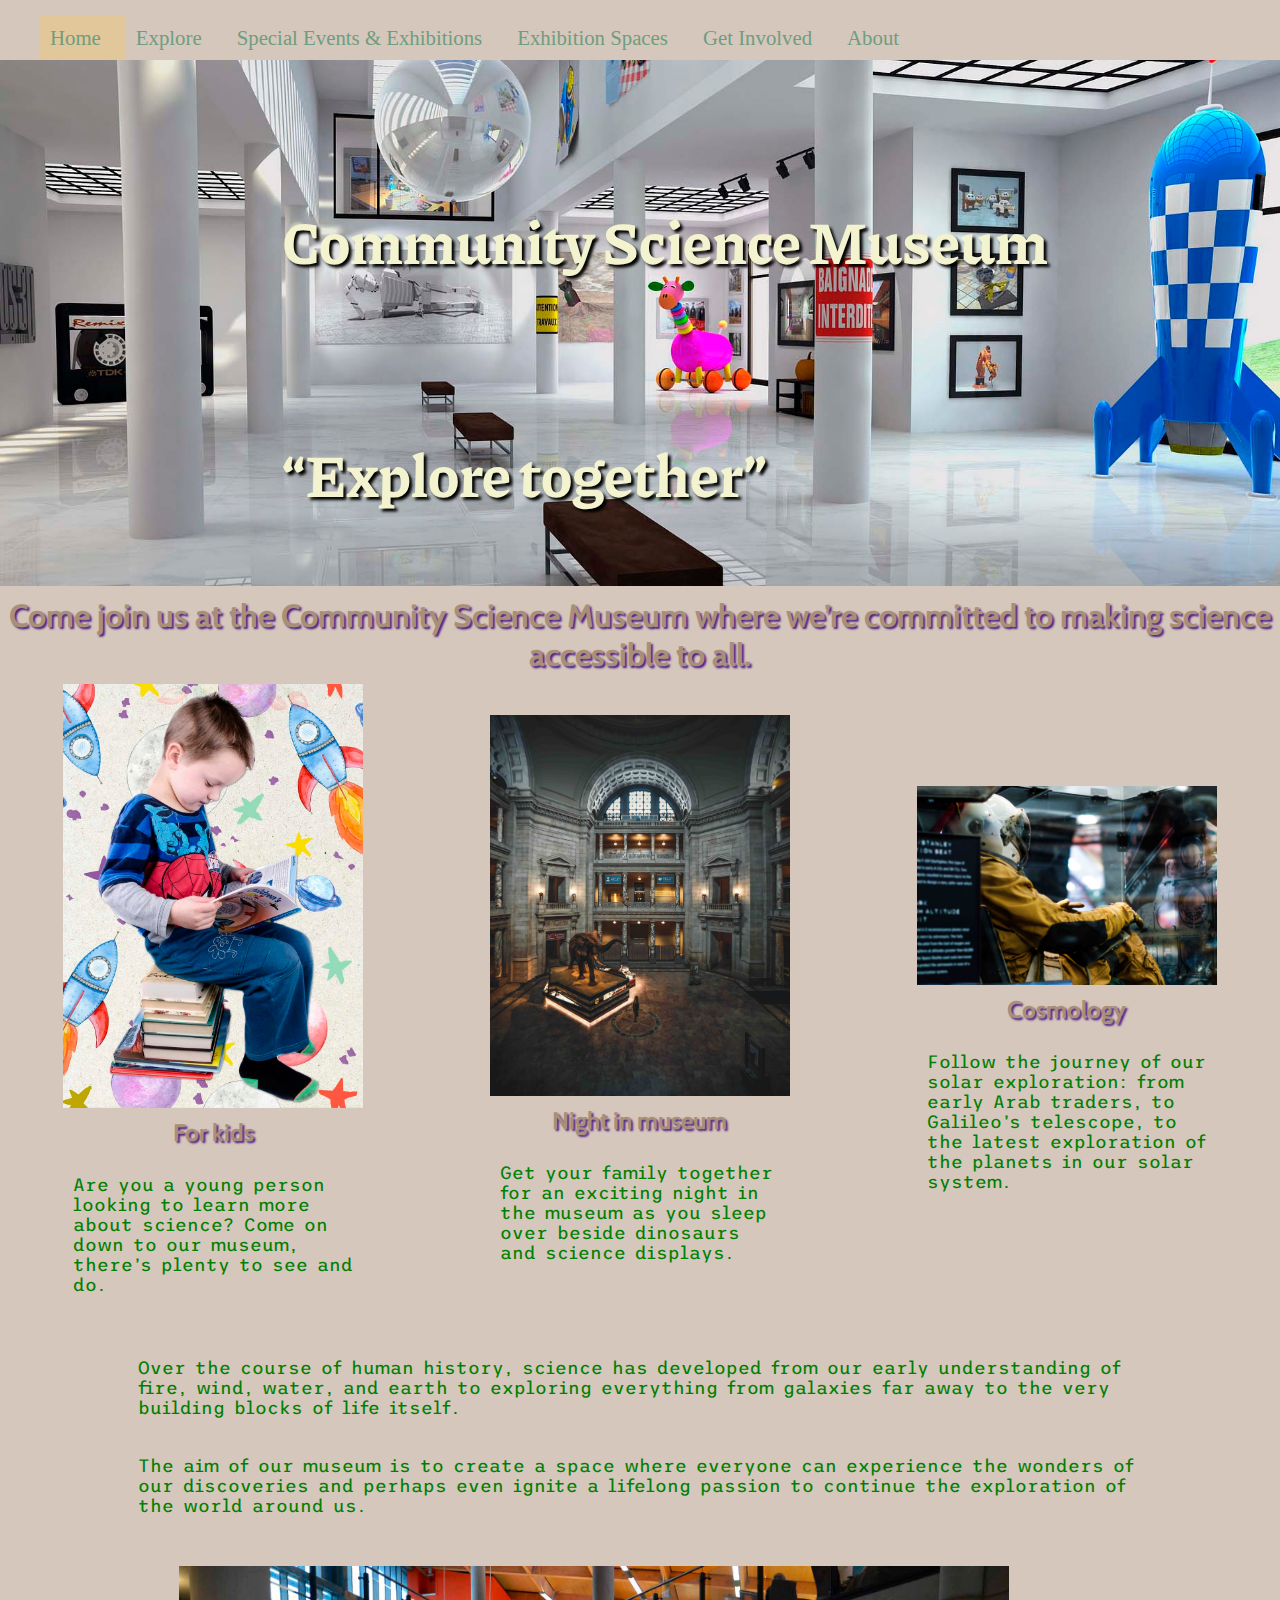
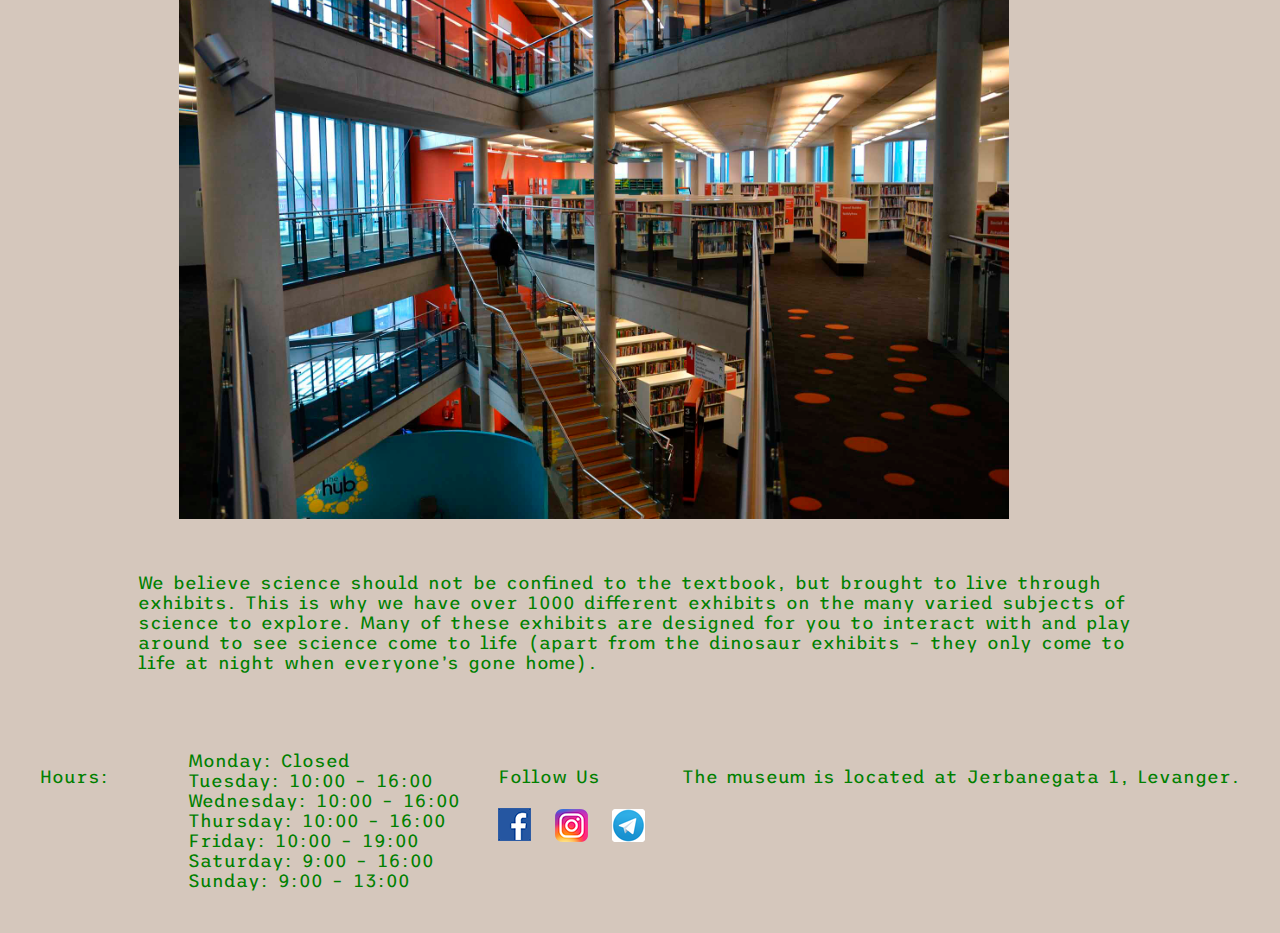
<file: index.html>
<!DOCTYPE html>
<html lang="en">
<head>
    <meta charset="utf-8"/>
    <meta name="viewport" content="width=device-width, initial-scale=1"/>
    <meta name="description"
          content="Community Science Museum. An interactive museum for kids and parents. Explore together">
    <title>Community Science Museum</title>
    <link rel="stylesheet" type="text/css" href="style/style.css"/>
    <link rel="preconnect" href="https://fonts.gstatic.com">
    <link rel="preconnect" href="https://fonts.gstatic.com">
    <link href="https://fonts.googleapis.com/css2?family=Cabin:ital@1&family=Piazzolla:ital,wght@1,800&family=Trispace&display=swap"
          rel="stylesheet">
    <link href="https://fonts.googleapis.com/css2?family=Noto+Sans&family=Open+Sans:ital,wght@0,400;0,600;1,400&family=Roboto:wght@400;700&display=swap"
          rel="stylesheet">

</head>
<body>
<header>
    <nav id="navbar">
        <button class="hamburger" id="hamburger">
            Menu

        </button>
        <button class="close-burger" id="close-burger">
            X
        </button>
        <ul class="nav-bar" id="nav-bar">
            <li id="active"><a href="index.html">Home</a></li>
            <li><a href="explore.html">Explore</a></li>
            <li><a href="special.html">Special Events & Exhibitions</a></li>
            <li><a href="exhibition.html">Exhibition Spaces</a></li>
            <li><a href="involved.html">Get Involved</a></li>
            <li><a href="about.html">About</a></li>

        </ul>


    </nav>
</header>
<div class="background_home">

    <div class="header_home" id="header">
        <p>Community Science Museum</p>
        <p>“Explore together”</p>
    </div>
</div>
<main>
    <div class="description"></div>
    <h1>
         <span> Come join us at the Community Science Museum <span>where we’re committed to
          making science accessible to all.</span></span>
    </h1>

    <div class="home_links">
        <div class="home_link_block">
            <div class="home_link">
                <a href="explore.html">
                    <img src="images/for_kids.jpg" alt="Boy reading a book"/>
                    <h2>For kids</h2>
                    <p>
                        Are you a young person looking to learn more about science? Come
                        on down to our museum, there’s plenty to see and do.
                    </p>
                </a>
            </div>
        </div>
        <div class="home_link_block">
            <div class="home_link">
                <a href="special.html">
                    <img
                            src="images/night.jpg"
                            alt="mamont and girls in museum in the night"
                    />
                    <h2>Night in museum</h2>
                    <p>
                        Get your family together for an exciting night in the museum as
                        you sleep over beside dinosaurs and science displays.
                    </p>
                </a>
            </div>
        </div>
        <div class="home_link_block">
            <div class="home_link">
                <a href="exhibition.html">
                    <img src="images/space.jpg" alt="Spaceman sitting in fly shutle"/>
                    <h2>Cosmology</h2>
                    <p>
                        Follow the journey of our solar exploration: from early Arab traders, to Galileo’s telescope, to
                        the latest exploration of the planets in our solar system.
                    </p>
                </a>
            </div>
        </div>
    </div>
    <article>
        <p>Over the course of human history, science has developed from our early understanding of fire, wind, water,
            and earth to exploring everything from galaxies far away to the very building blocks of life itself.</p>
        <p>The aim of our museum is to create a space where everyone can experience the wonders of our discoveries and
            perhaps even ignite a lifelong passion to continue the exploration of the world around us.

        </p>
        <div class="home_img">
            <img class="home_img" src="images/home.jpg" alt="stairs in libabry"/>
        </div>
        <p>We believe science should not be confined to the textbook, but brought to live through exhibits. This is why
            we have over 1000 different exhibits on the many varied subjects of science to explore. Many of these
            exhibits are designed for you to interact with and play around to see science come to life (apart from the
            dinosaur exhibits – they only come to life at night when everyone’s gone home).</p>
    </article>
</main>

<footer>
    <div class="footer">
        <p>Hours:</p>
        <ul>
            <li>Monday: Closed</li>
            <li>Tuesday: 10:00 – 16:00</li>
            <li>Wednesday: 10:00 – 16:00</li>
            <li>Thursday: 10:00 – 16:00</li>
            <li>Friday: 10:00 – 19:00</li>
            <li>Saturday: 9:00 – 16:00
            <li>
            <li>Sunday: 9:00 – 13:00</li>
        </ul>

    <div class="follow">
        <p>Follow Us</p>
        <a class="social" href="#"><img src="images/social1.jpg" alt="facebook icon"/></a>
        <a class="social" href="#"><img src="images/social2.jpg" alt="instagram icon"/></a>
        <a class="social" href="#"><img src="images/social3.jpg" alt="telegramm icon"/></a>

    </div>
    <div class="adress">
        <p>The museum is located at Jerbanegata 1, Levanger.</p>

    </div></div>
</footer>


<script src="script/js.js"></script>
</body>
</html>
</file>
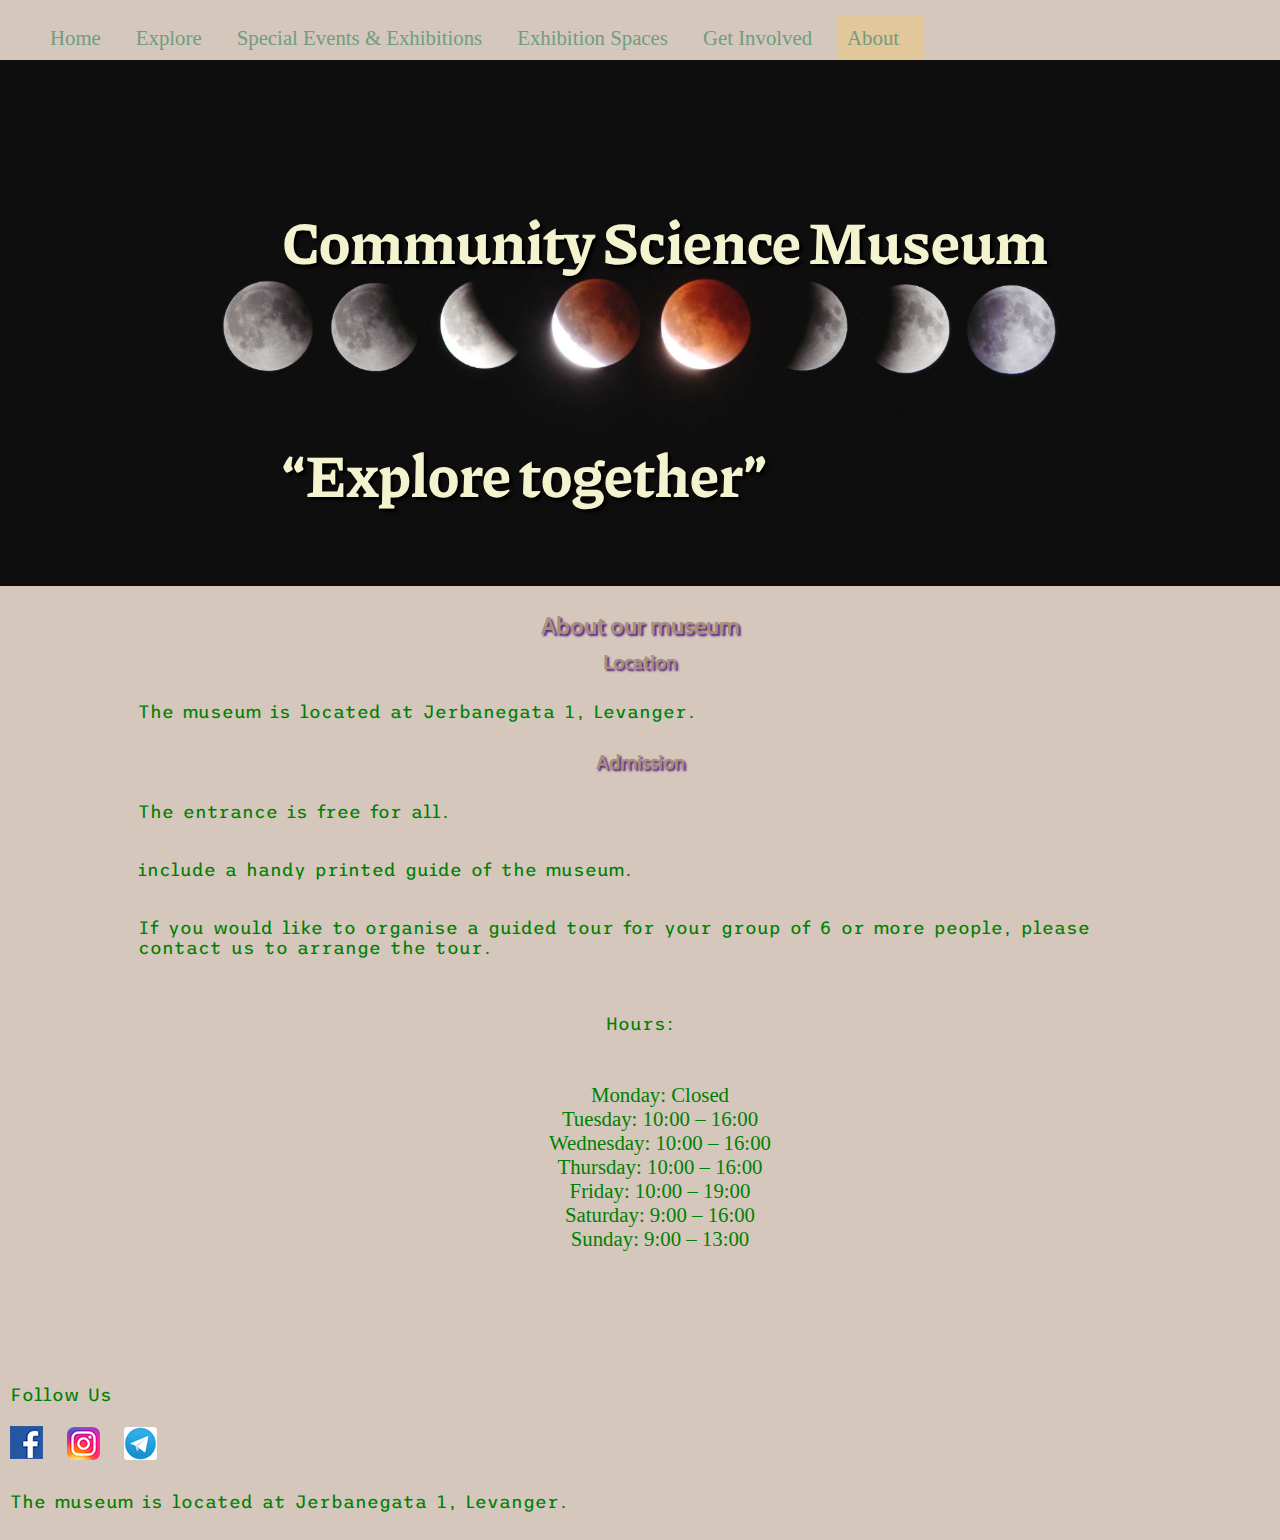
<file: about.html>
<!DOCTYPE html>
<html lang="en">
<head>
    <meta charset="utf-8"/>
    <meta name="viewport" content="width=device-width, initial-scale=1"/>
    <meta name="description"
          content="Community Science Museum. An interactive museum for kids and parents. About information.">
    <title>Community Science Museum</title>
    <link rel="stylesheet" type="text/css" href="style/style.css"/>
    <link rel="preconnect" href="https://fonts.gstatic.com">
    <link rel="preconnect" href="https://fonts.gstatic.com">
    <link href="https://fonts.googleapis.com/css2?family=Cabin:ital@1&family=Piazzolla:ital,wght@1,800&family=Trispace&display=swap"
          rel="stylesheet">
    <!-- Hotjar Tracking Code for https://jolly-bhabha-a0eb47.netlify.app -->
    <script>
        (function (h, o, t, j, a, r) {
            h.hj = h.hj || function () {
                (h.hj.q = h.hj.q || []).push(arguments)
            };
            h._hjSettings = {hjid: 2298239, hjsv: 6};
            a = o.getElementsByTagName('head')[0];
            r = o.createElement('script');
            r.async = 1;
            r.src = t + h._hjSettings.hjid + j + h._hjSettings.hjsv;
            a.appendChild(r);
        })(window, document, 'https://static.hotjar.com/c/hotjar-', '.js?sv=');
    </script>

</head>
<body>
<header>


    <nav id="navbar">
        <button class="hamburger" id="hamburger">
            Menu
        </button>
        <button class="close-burger" id="close-burger">
            X
        </button>
        <ul class="nav-bar" id="nav-bar">
            <li><a href="index.html">Home</a></li>
            <li><a href="explore.html">Explore</a></li>
            <li><a href="special.html">Special Events & Exhibitions</a></li>
            <li><a href="exhibition.html">Exhibition Spaces</a></li>
            <li><a href="involved.html">Get Involved</a></li>
            <li id="active"><a href="about.html">About</a></li>

        </ul>


    </nav>
</header>
<div class="background_about">
    <div class="header_home" id="header">
        <p>Community Science Museum</p>
        <p>“Explore together”</p>
    </div>
</div>
<main>
    <article>
        <h2>About our museum</h2>
        <h3>Location</h3>
        <p>The museum is located at Jerbanegata 1, Levanger.</p>
        <h3>Admission</h3>
        <p>The entrance is free for all. </p>
        <p>include a handy printed guide of the museum. </p>
        <p>If you would like to organise a guided tour for your group of 6 or more people, please contact us to arrange
            the tour.</p>
        <div class="hours">
            <p>Hours:</p>
            <ul>
                <li>Monday: Closed</li>
                <li>Tuesday: 10:00 – 16:00</li>
                <li>Wednesday: 10:00 – 16:00</li>
                <li>Thursday: 10:00 – 16:00</li>
                <li>Friday: 10:00 – 19:00</li>
                <li>Saturday: 9:00 – 16:00
                <li>
                <li>Sunday: 9:00 – 13:00</li>
            </ul>
        </div>
    </article>
</main>

<footer>
    <div class="footer">

    </div>
    <div class="follow">
        <p>Follow Us</p>
        <a class="social" href="#"><img src="images/social1.jpg" alt="facebook icon"/></a>
        <a class="social" href="#"><img src="images/social2.jpg" alt="instagram icon"/></a>
        <a class="social" href="#"><img src="images/social3.jpg" alt="telegramm icon"/></a>

    </div>
    <div class="adress">
        <p>The museum is located at Jerbanegata 1, Levanger.</p>

    </div>
</footer>


<script src="script/js.js"></script>
</body>
</html>
</file>
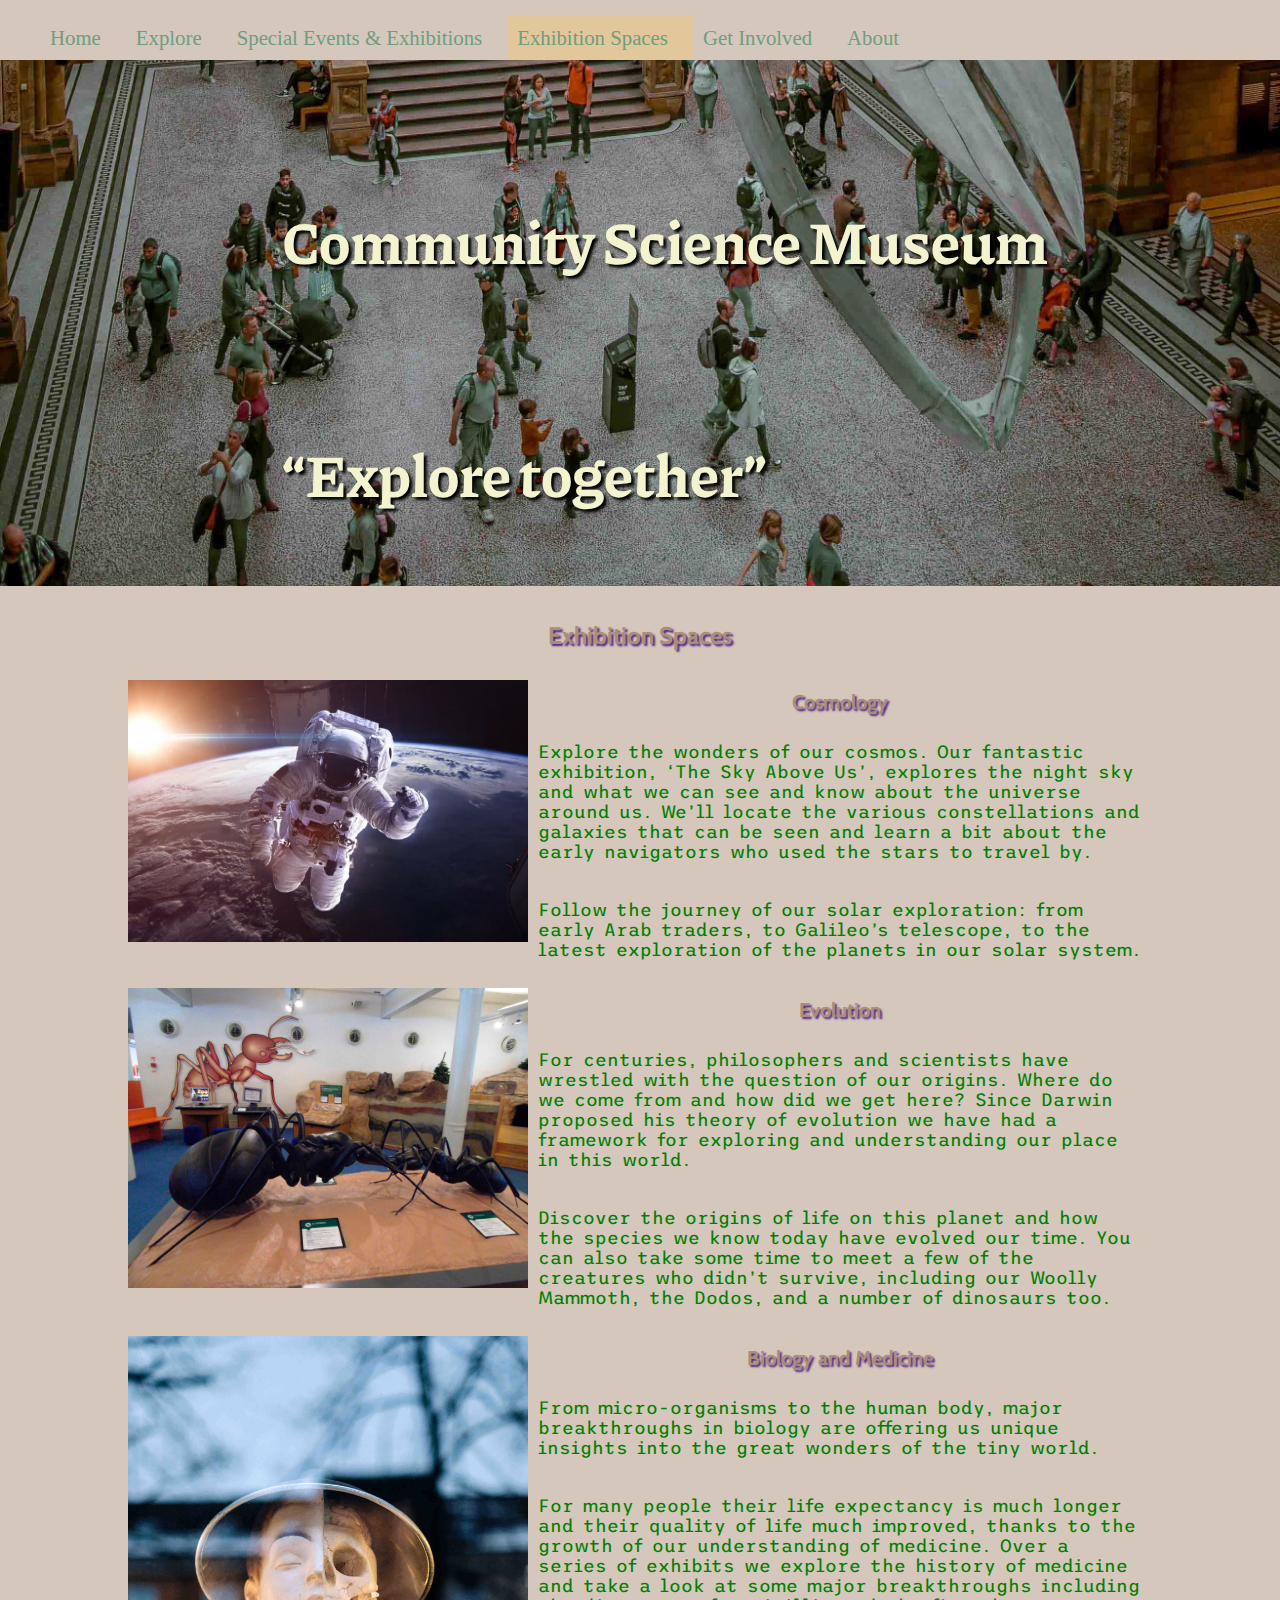
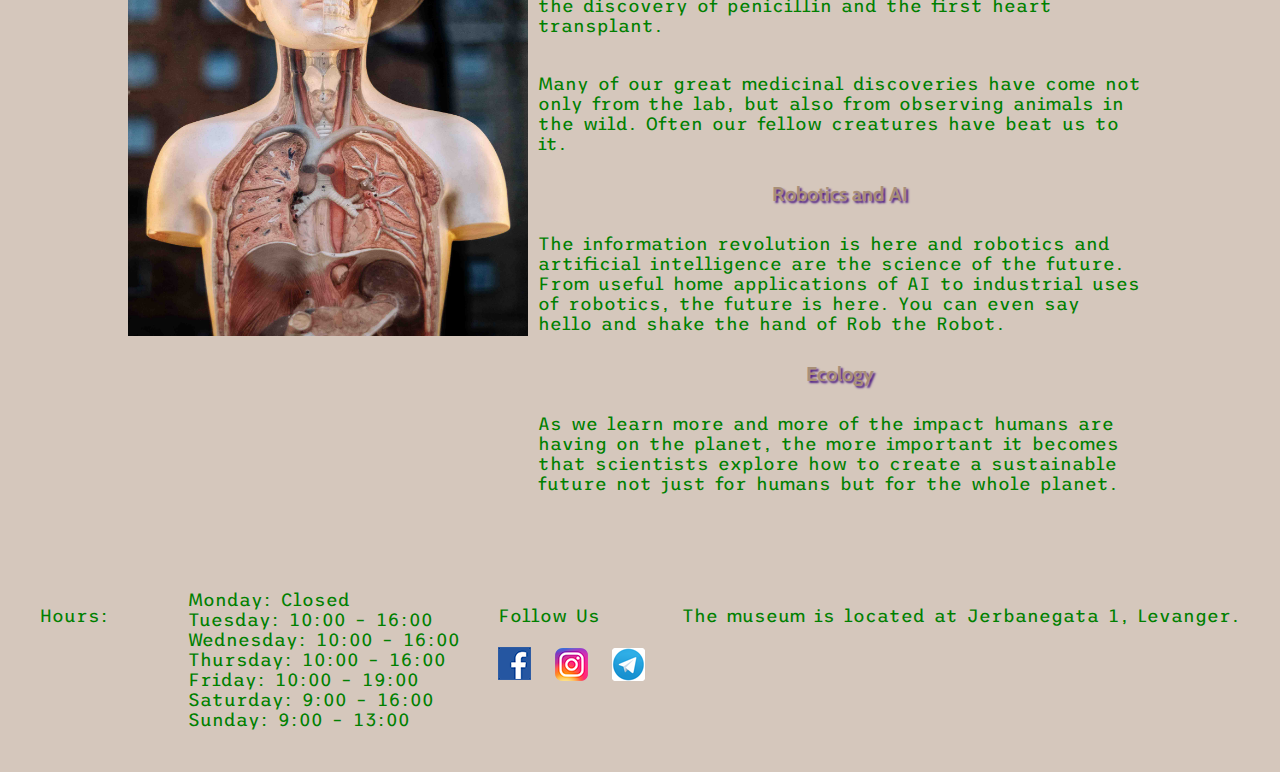
<file: exhibition.html>
<!DOCTYPE html>
<html lang="en">
<head>
    <meta charset="utf-8"/>
    <meta name="viewport" content="width=device-width, initial-scale=1"/>
    <meta name="description"
          content="Community Science Museum. An interactive museum for kids and parents. Explore together. Exhibitions.">
    <title>Community Science Museum</title>
    <link rel="stylesheet" type="text/css" href="style/style.css"/>
    <link rel="preconnect" href="https://fonts.gstatic.com">
    <link rel="preconnect" href="https://fonts.gstatic.com">
    <link href="https://fonts.googleapis.com/css2?family=Cabin:ital@1&family=Piazzolla:ital,wght@1,800&family=Trispace&display=swap"
          rel="stylesheet">
    <!-- Hotjar Tracking Code for https://jolly-bhabha-a0eb47.netlify.app -->
    <script>
        (function (h, o, t, j, a, r) {
            h.hj = h.hj || function () {
                (h.hj.q = h.hj.q || []).push(arguments)
            };
            h._hjSettings = {hjid: 2298239, hjsv: 6};
            a = o.getElementsByTagName('head')[0];
            r = o.createElement('script');
            r.async = 1;
            r.src = t + h._hjSettings.hjid + j + h._hjSettings.hjsv;
            a.appendChild(r);
        })(window, document, 'https://static.hotjar.com/c/hotjar-', '.js?sv=');
    </script>

</head>
<body>
<header>


    <nav id="navbar">
        <button class="hamburger" id="hamburger">
            Menu
        </button>
        <button class="close-burger" id="close-burger">
            X
        </button>
        <ul class="nav-bar" id="nav-bar">
            <li><a href="index.html">Home</a></li>
            <li><a href="explore.html">Explore</a></li>
            <li><a href="special.html">Special Events & Exhibitions</a></li>
            <li id="active"><a href="exhibition.html">Exhibition Spaces</a></li>
            <li><a href="involved.html">Get Involved</a></li>
            <li><a href="about.html">About</a></li>

        </ul>

    </nav>
</header>
<div class="background_exhibition">
    <div class="header_home" id="header">
        <p>Community Science Museum</p>
        <p>“Explore together”</p>
    </div>
</div>
<article>
    <h2>Exhibition Spaces</h2>

    <div class="exhibition">
        <div class="exhibition_item">
            <div>
                <img class="exhibition_imgage" src="images/cosmology.jpg" alt="astronaut in open psace"/>

            </div>
            <div>
                <h3>Cosmology</h3>
                <p>Explore the wonders of our cosmos. Our fantastic exhibition, ‘The Sky Above Us’, explores the night
                    sky
                    and
                    what we can see and know about the universe around us. We’ll locate the various constellations and
                    galaxies
                    that can be seen and learn a bit about the early navigators who used the stars to travel by.</p>
                <p>Follow the journey of our solar exploration: from early Arab traders, to Galileo’s telescope, to the
                    latest
                    exploration of the planets in our solar system.</p></div>
        </div>
        <div class="exhibition_item">
            <div><img class="exhibition_imgage" src="images/bugs.jpg"
                      alt="exhibits of huge ant models"/></div>
            <div><h3>Evolution</h3>

                <p>For centuries, philosophers and scientists have wrestled with the question of our origins. Where do
                    we
                    come
                    from and how did we get here? Since Darwin proposed his theory of evolution we have had a framework
                    for
                    exploring and understanding our place in this world.</p>
                <p>Discover the origins of life on this planet and how the species we know today have evolved our time.
                    You
                    can
                    also take some time to meet a few of the creatures who didn’t survive, including our Woolly Mammoth,
                    the
                    Dodos, and a number of dinosaurs too.</p></div>
        </div>
        <div class="exhibition_item">
            <div><img class="exhibition_imgage" src="images/biology.jpg"
                      alt="model of human body with structure of iternal organs"/></div>
            <div><h3>Biology and Medicine</h3>

                <p>From micro-organisms to the human body, major breakthroughs in biology are offering us unique
                    insights
                    into
                    the great wonders of the tiny world. </p>
                <p>For many people their life expectancy is much longer and their quality of life much improved, thanks
                    to
                    the
                    growth of our understanding of medicine. Over a series of exhibits we explore the history of
                    medicine
                    and
                    take a look at some major breakthroughs including the discovery of penicillin and the first heart
                    transplant. </p>
                <p>Many of our great medicinal discoveries have come not only from the lab, but also from observing
                    animals
                    in
                    the wild. Often our fellow creatures have beat us to it.</p>
                <h3>Robotics and AI</h3>
                <p>The information revolution is here and robotics and artificial intelligence are the science of the
                    future.
                    From useful home applications of AI to industrial uses of robotics, the future is here. You can even
                    say
                    hello and shake the hand of Rob the Robot.</p>
                <h3>Ecology</h3>
                <p>As we learn more and more of the impact humans are having on the planet, the more important it
                    becomes
                    that
                    scientists explore how to create a sustainable future not just for humans but for the whole
                    planet.</p>
            </div>
        </div>
    </div>

</article>

<footer>
    <div class="footer">
        <p>Hours:</p>
        <ul>

            <li>Monday: Closed</li>
            <li>Tuesday: 10:00 – 16:00</li>
            <li>Wednesday: 10:00 – 16:00</li>
            <li>Thursday: 10:00 – 16:00</li>
            <li>Friday: 10:00 – 19:00</li>
            <li>Saturday: 9:00 – 16:00
            <li>
            <li>Sunday: 9:00 – 13:00</li>
        </ul>

    <div class="follow">
        <p>Follow Us</p>
        <a class="social" href="#"><img src="images/social1.jpg" alt="facebook icon"/></a>
        <a class="social" href="#"><img src="images/social2.jpg" alt="instagram icon"/></a>
        <a class="social" href="#"><img src="images/social3.jpg" alt="telegramm icon"/></a>

    </div>
    <div class="adress">
        <p>The museum is located at Jerbanegata 1, Levanger.</p>

    </div></div>
</footer>

<script src="script/js.js"></script>
</body>
</html>
</file>
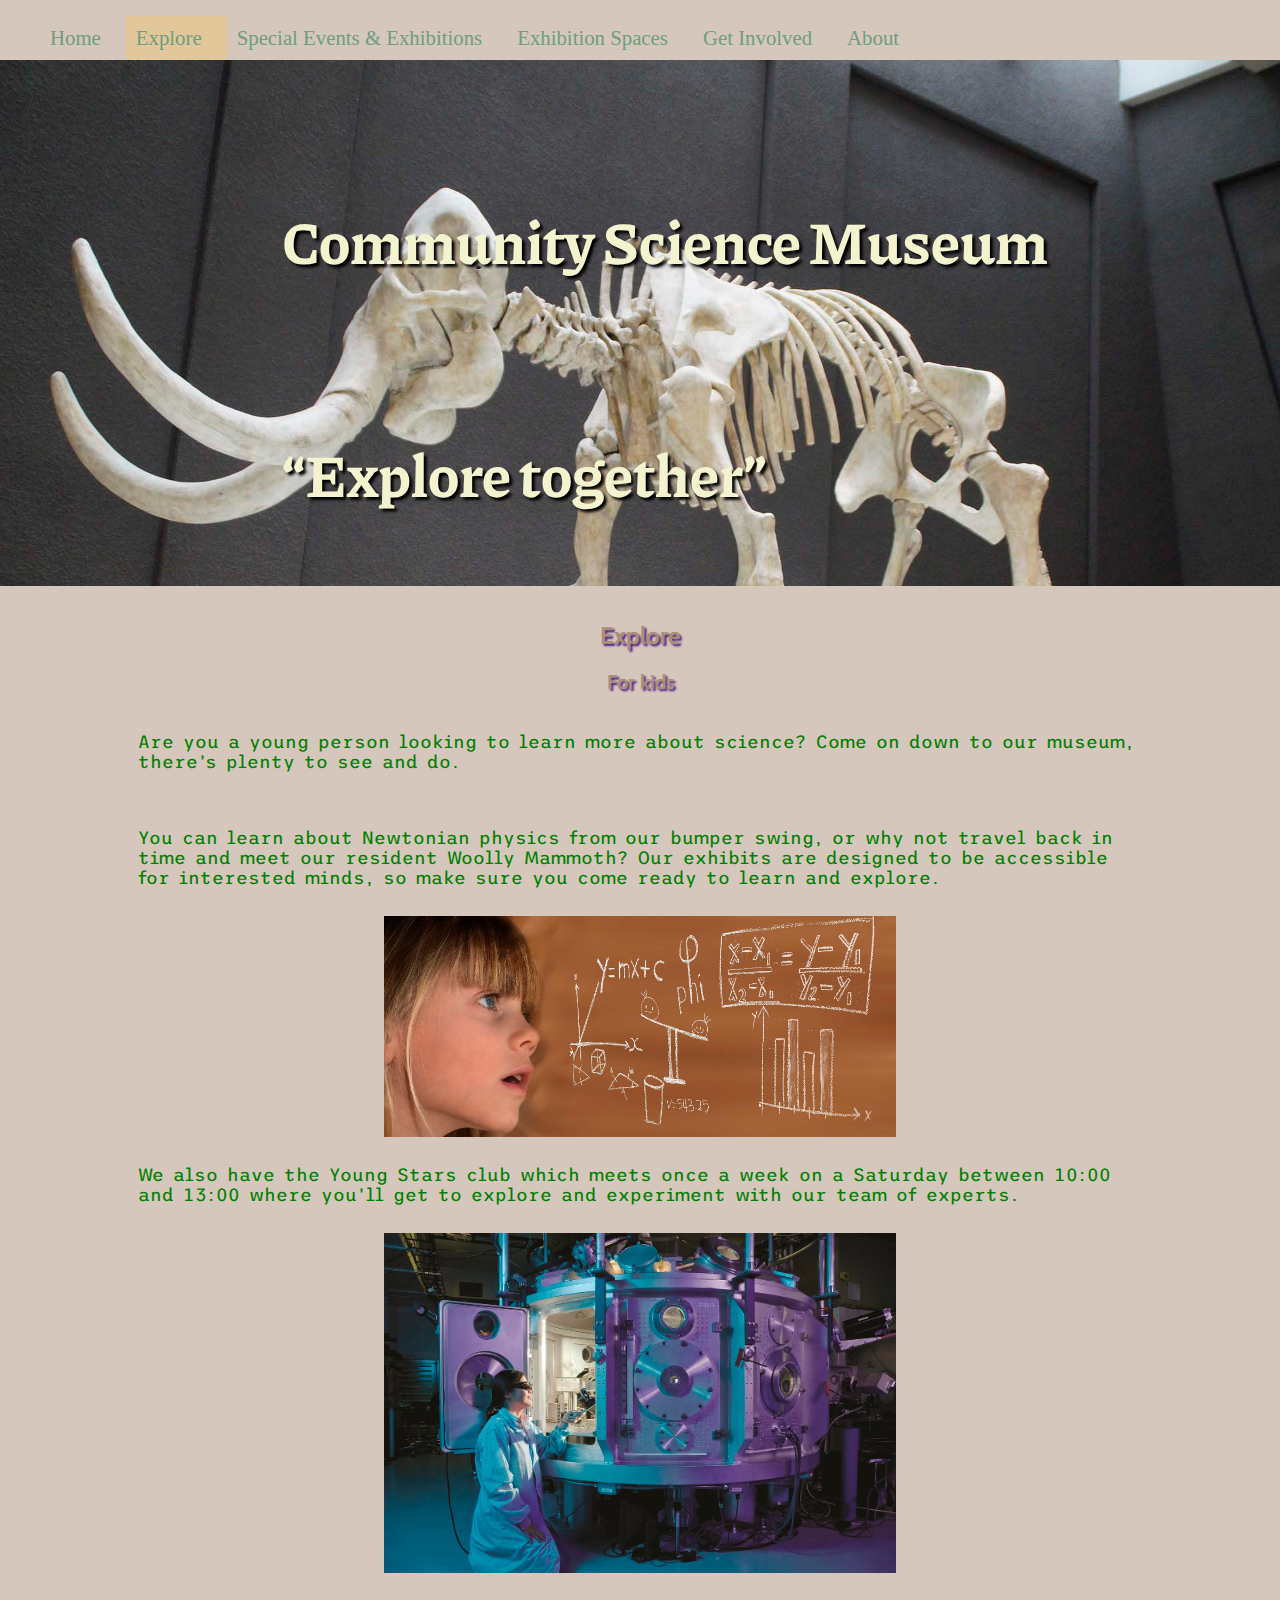
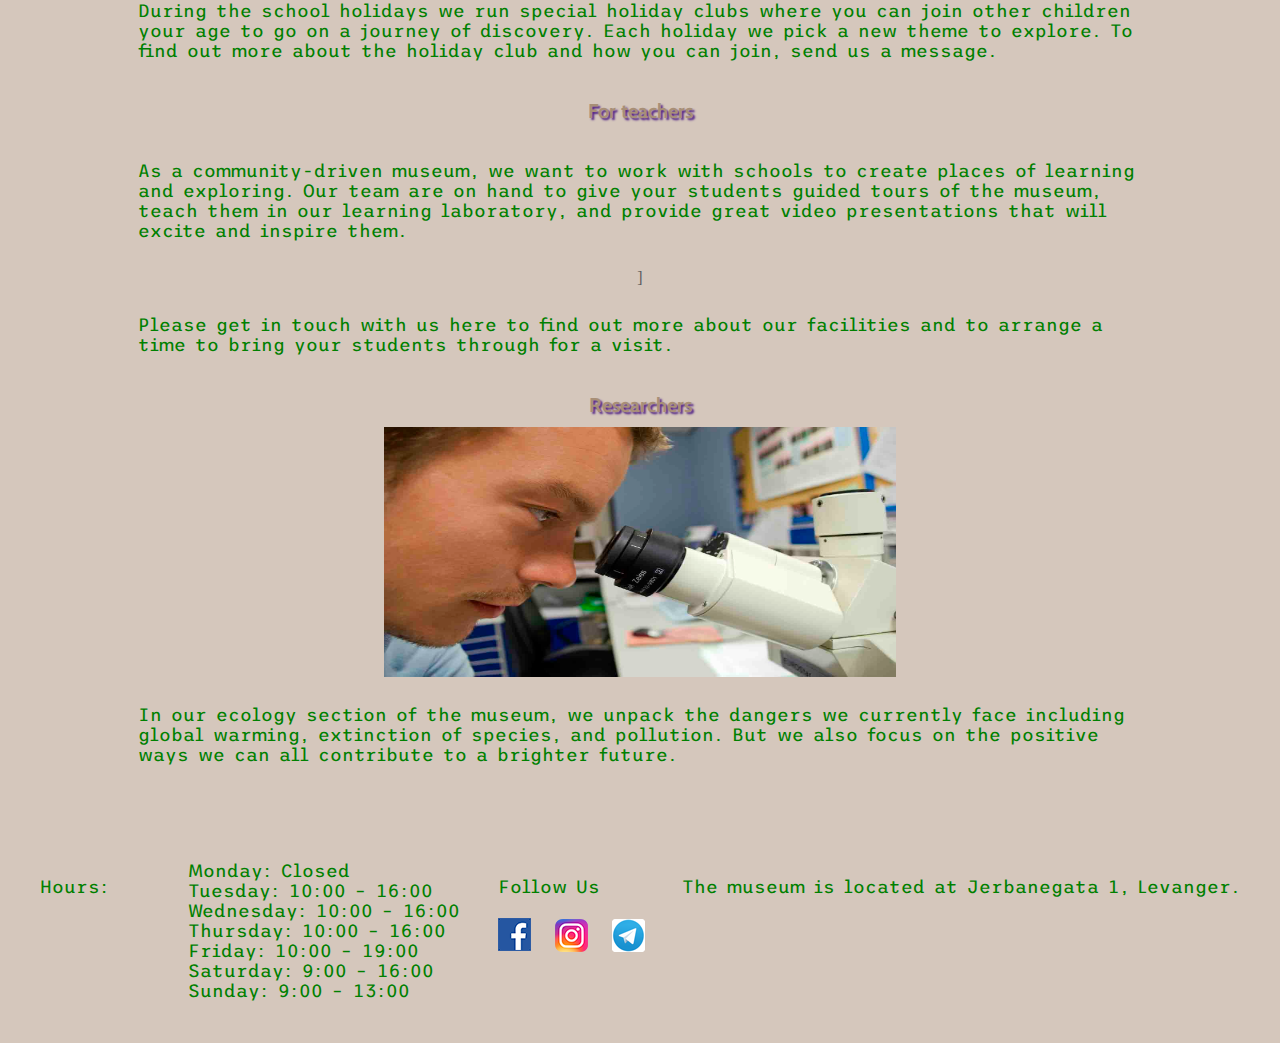
<file: explore.html>
<!DOCTYPE html>
<html lang="en">
  <head>
    <meta charset="utf-8" />
    <meta name="viewport" content="width=device-width, initial-scale=1" />
    <meta name="description"
        content="Community Science Museum. An interactive museum for kids and parents. Explore together">
    <title>Community Science Museum</title>
    <link rel="stylesheet" type="text/css" href="style/style.css" />
    <link rel="preconnect" href="https://fonts.gstatic.com">
    <link rel="preconnect" href="https://fonts.gstatic.com">
    <link href="https://fonts.googleapis.com/css2?family=Cabin:ital@1&family=Piazzolla:ital,wght@1,800&family=Trispace&display=swap" rel="stylesheet">
  </head>
  <body>
    <header>
     
      
      <nav id="navbar">
        <button class="hamburger" id="hamburger">
          Menu
        </button>
        <button class="close-burger" id="close-burger">
          X
        </button>
      <ul class="nav-bar" id="nav-bar">
        <li><a  href="index.html">Home</a></li>
        <li id="active"><a href="explore.html">Explore</a></li>
        <li><a href="special.html">Special Events & Exhibitions</a></li>
        <li><a href="exhibition.html">Exhibition Spaces</a></li>
        <li><a href="involved.html">Get Involved</a></li>
        <li><a href="about.html">About</a></li>

    </ul>
    

  </nav>
    </header>
    <div class="background_explore">
      <div class="header_home" id="header">
          <p>Community Science Museum</p>
          <p>“Explore together”</p>
      </div>
    </div>
      <main>
      
      <article class="explore">
        <h2>Explore</h2>
        <h3>For kids</h3>
        
        <p>Are you a young person looking to learn more about science? Come on down to our museum, there’s plenty to see and do.</p>
        <p>You can learn about Newtonian physics from our bumper swing, or why not travel back in time and meet our resident Woolly Mammoth? Our exhibits are designed to be accessible for interested minds, so make sure you come ready to learn and explore.</p>
        <img class="explore_img" src="images/explore_kids.jpg" alt="Girls looking on classboard" />
        <p>We also have the Young Stars club which meets once a week on a Saturday between 10:00 and 13:00 where you’ll get to explore and experiment with our team of experts.</p>
      <img class="explore2_img" src="images/explore_kids2.jpg" alt="woman doing " />
        <p>During the school holidays we run special holiday clubs where you can join other children your age to go on a journey of discovery. Each holiday we pick a new theme to explore. To find out more about the holiday club and how you can join, send us a message.</p>
      <h3>For teachers</h3>
      <p>As a community-driven museum, we want to work with schools to create places of learning and exploring. Our team are on hand to give your students guided tours of the museum, teach them in our learning laboratory, and provide great video presentations that will excite and inspire them.</p>]
    <p>Please get in touch with us here to find out more about our facilities and to arrange a time to bring your students through for a visit.</p>  
  <h3>Researchers</h3>
  <img class="researches_img" src="images/researches.jpg" alt="man looking into microscope" />
  <p>In our ecology section of the museum, we unpack the dangers we currently face including global warming, extinction of species, and pollution. But we also focus on the positive ways we can all contribute to a brighter future.</p>
  </article>
  </main>

    <footer>
      <div class="footer">
        <p>Hours:</p>
        <ul>

          <li>Monday: Closed</li>
          <li>Tuesday: 10:00 – 16:00</li>
          <li>Wednesday: 10:00 – 16:00</li>
          <li>Thursday: 10:00 – 16:00</li>
          <li>Friday: 10:00 – 19:00</li>
          <li>Saturday: 9:00 – 16:00
          <li>
          <li>Sunday: 9:00 – 13:00</li>
        </ul>

      <div class="follow">
        <p>Follow Us</p>
        <a class="social" href="#" ><img src="images/social1.jpg" alt="facebook icon"/></a>
        <a class="social" href="#"><img src="images/social2.jpg" alt="instagram icon"/></a>
        <a class="social" href="#"><img src="images/social3.jpg" alt="telegramm icon"/></a>

      </div>
      <div class="adress">
        <p>The museum is located at Jerbanegata 1, Levanger.</p>

      </div>  </div>
    </footer>

    
    <script src="script/js.js"></script>
  </body>
</html>
</file>
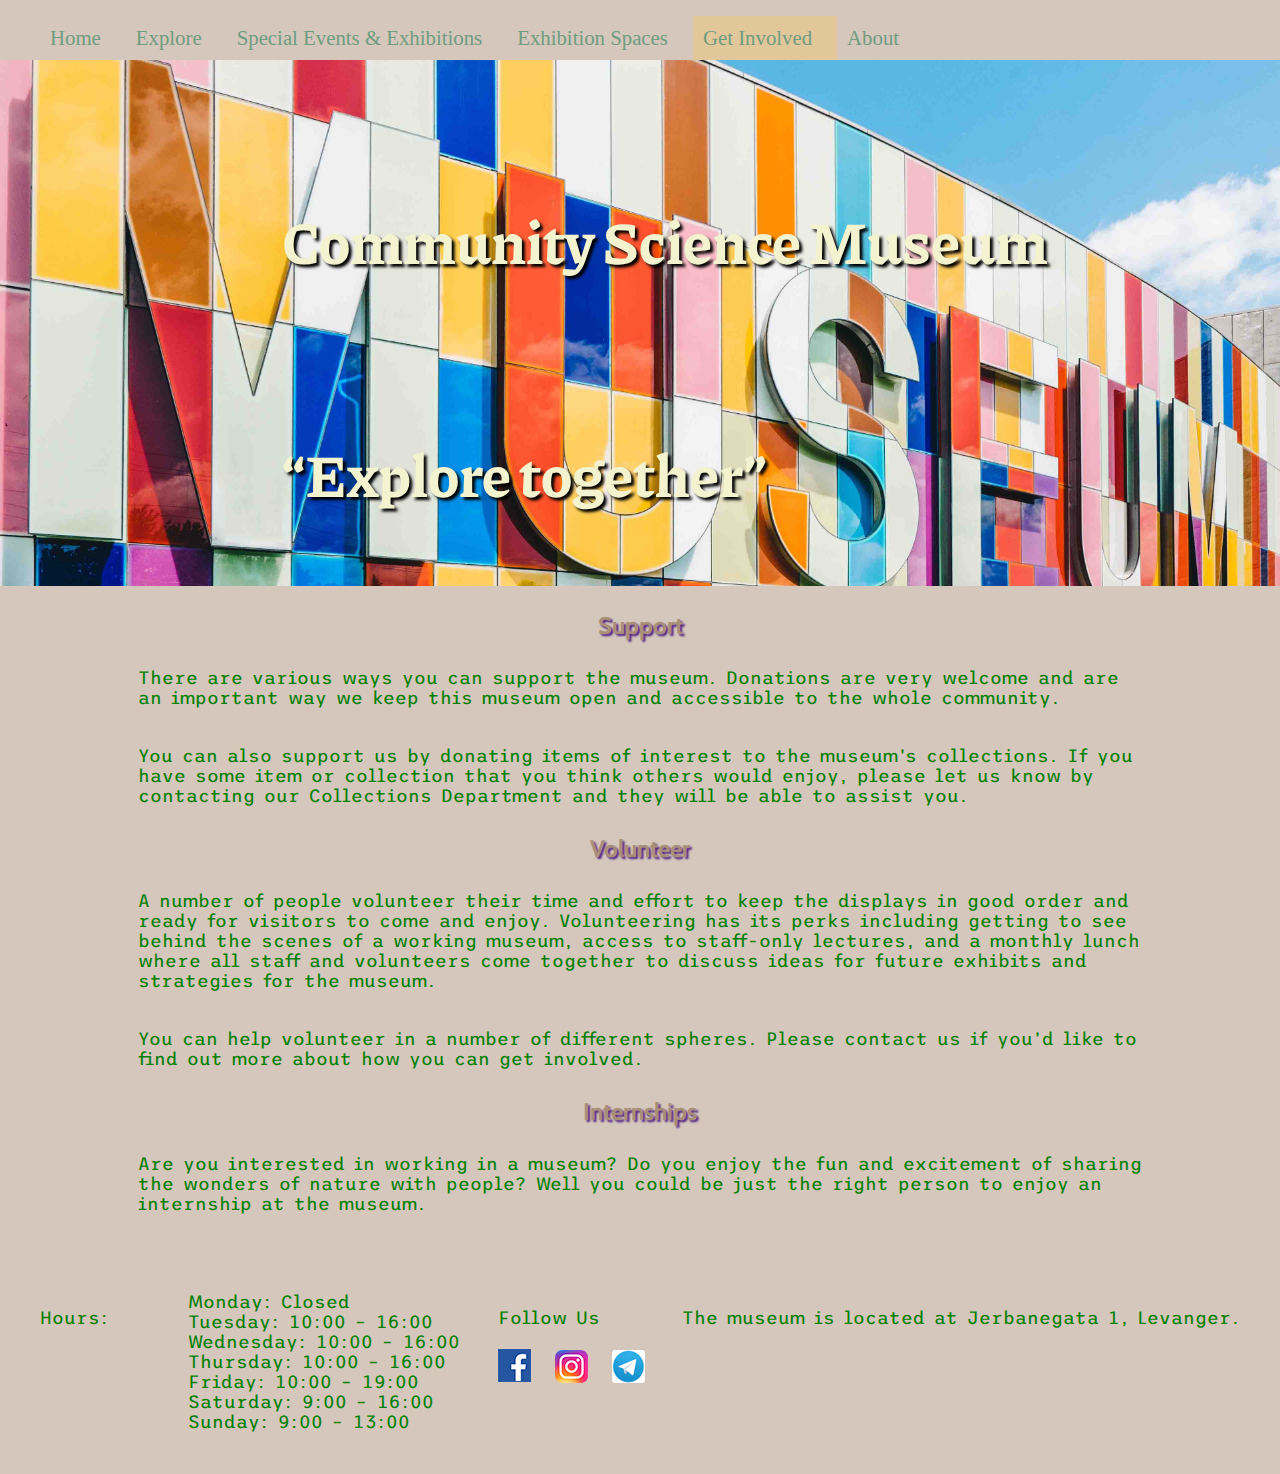
<file: involved.html>
<!DOCTYPE html>
<html lang="en">
<head>
    <meta charset="utf-8"/>
    <meta name="viewport" content="width=device-width, initial-scale=1"/>
    <meta name="description"
          content="Community Science Museum. An interactive museum for kids and parents. Explore together. Involved.">
    <title>Community Science Museum</title>
    <link rel="stylesheet" type="text/css" href="style/style.css"/>
    <link rel="preconnect" href="https://fonts.gstatic.com">
    <link rel="preconnect" href="https://fonts.gstatic.com">
    <link href="https://fonts.googleapis.com/css2?family=Cabin:ital@1&family=Piazzolla:ital,wght@1,800&family=Trispace&display=swap"
          rel="stylesheet">
    <!-- Hotjar Tracking Code for https://jolly-bhabha-a0eb47.netlify.app -->
    <script>
        (function (h, o, t, j, a, r) {
            h.hj = h.hj || function () {
                (h.hj.q = h.hj.q || []).push(arguments)
            };
            h._hjSettings = {hjid: 2298239, hjsv: 6};
            a = o.getElementsByTagName('head')[0];
            r = o.createElement('script');
            r.async = 1;
            r.src = t + h._hjSettings.hjid + j + h._hjSettings.hjsv;
            a.appendChild(r);
        })(window, document, 'https://static.hotjar.com/c/hotjar-', '.js?sv=');
    </script>

</head>
<body>
<header>


    <nav id="navbar">
        <button class="hamburger" id="hamburger">
            Menu
        </button>
        <button class="close-burger" id="close-burger">
            X
        </button>
        <ul class="nav-bar" id="nav-bar">
            <li><a href="index.html">Home</a></li>
            <li><a href="explore.html">Explore</a></li>
            <li><a href="special.html">Special Events & Exhibitions</a></li>
            <li><a href="exhibition.html">Exhibition Spaces</a></li>
            <li id="active"><a href="involved.html">Get Involved</a></li>
            <li><a href="about.html">About</a></li>

        </ul>


    </nav>
</header>
<div class="background_involved">
    <div class="header_home" id="header">
        <p>Community Science Museum</p>
        <p>“Explore together”</p>
    </div>
</div>
<main>


    <article>

        <h2>Support</h2>
        <p>There are various ways you can support the museum. Donations are very welcome and are an important way we
            keep this museum open and accessible to the whole community. </p>
        <p>You can also support us by donating items of interest to the museum’s collections. If you have some item or
            collection that you think others would enjoy, please let us know by contacting our Collections Department
            and they will be able to assist you.</p>
        <h2>Volunteer</h2>
        <p>A number of people volunteer their time and effort to keep the displays in good order and ready for visitors
            to come and enjoy. Volunteering has its perks including getting to see behind the scenes of a working
            museum, access to staff-only lectures, and a monthly lunch where all staff and volunteers come together to
            discuss ideas for future exhibits and strategies for the museum.</p>
        <p>You can help volunteer in a number of different spheres. Please contact us if you’d like to find out more
            about how you can get involved.</p>
        <h2>Internships</h2>
        <p>Are you interested in working in a museum? Do you enjoy the fun and excitement of sharing the wonders of
            nature with people? Well you could be just the right person to enjoy an internship at the museum.</p>
    </article>
</main>

<footer>
    <div class="footer">
        <p>Hours:</p>
        <ul>

            <li>Monday: Closed</li>
            <li>Tuesday: 10:00 – 16:00</li>
            <li>Wednesday: 10:00 – 16:00</li>
            <li>Thursday: 10:00 – 16:00</li>
            <li>Friday: 10:00 – 19:00</li>
            <li>Saturday: 9:00 – 16:00
            <li>
            <li>Sunday: 9:00 – 13:00</li>
        </ul>

    <div class="follow">
        <p>Follow Us</p>
        <a class="social" href="#"><img src="images/social1.jpg" alt="facebook icon"/></a>
        <a class="social" href="#"><img src="images/social2.jpg" alt="instagram icon"/></a>
        <a class="social" href="#"><img src="images/social3.jpg" alt="telegramm icon"/></a>

    </div>
    <div class="adress">
        <p>The museum is located at Jerbanegata 1, Levanger.</p>

    </div></div>
</footer>


<script src="script/js.js"></script>
</body>
</html>
</file>
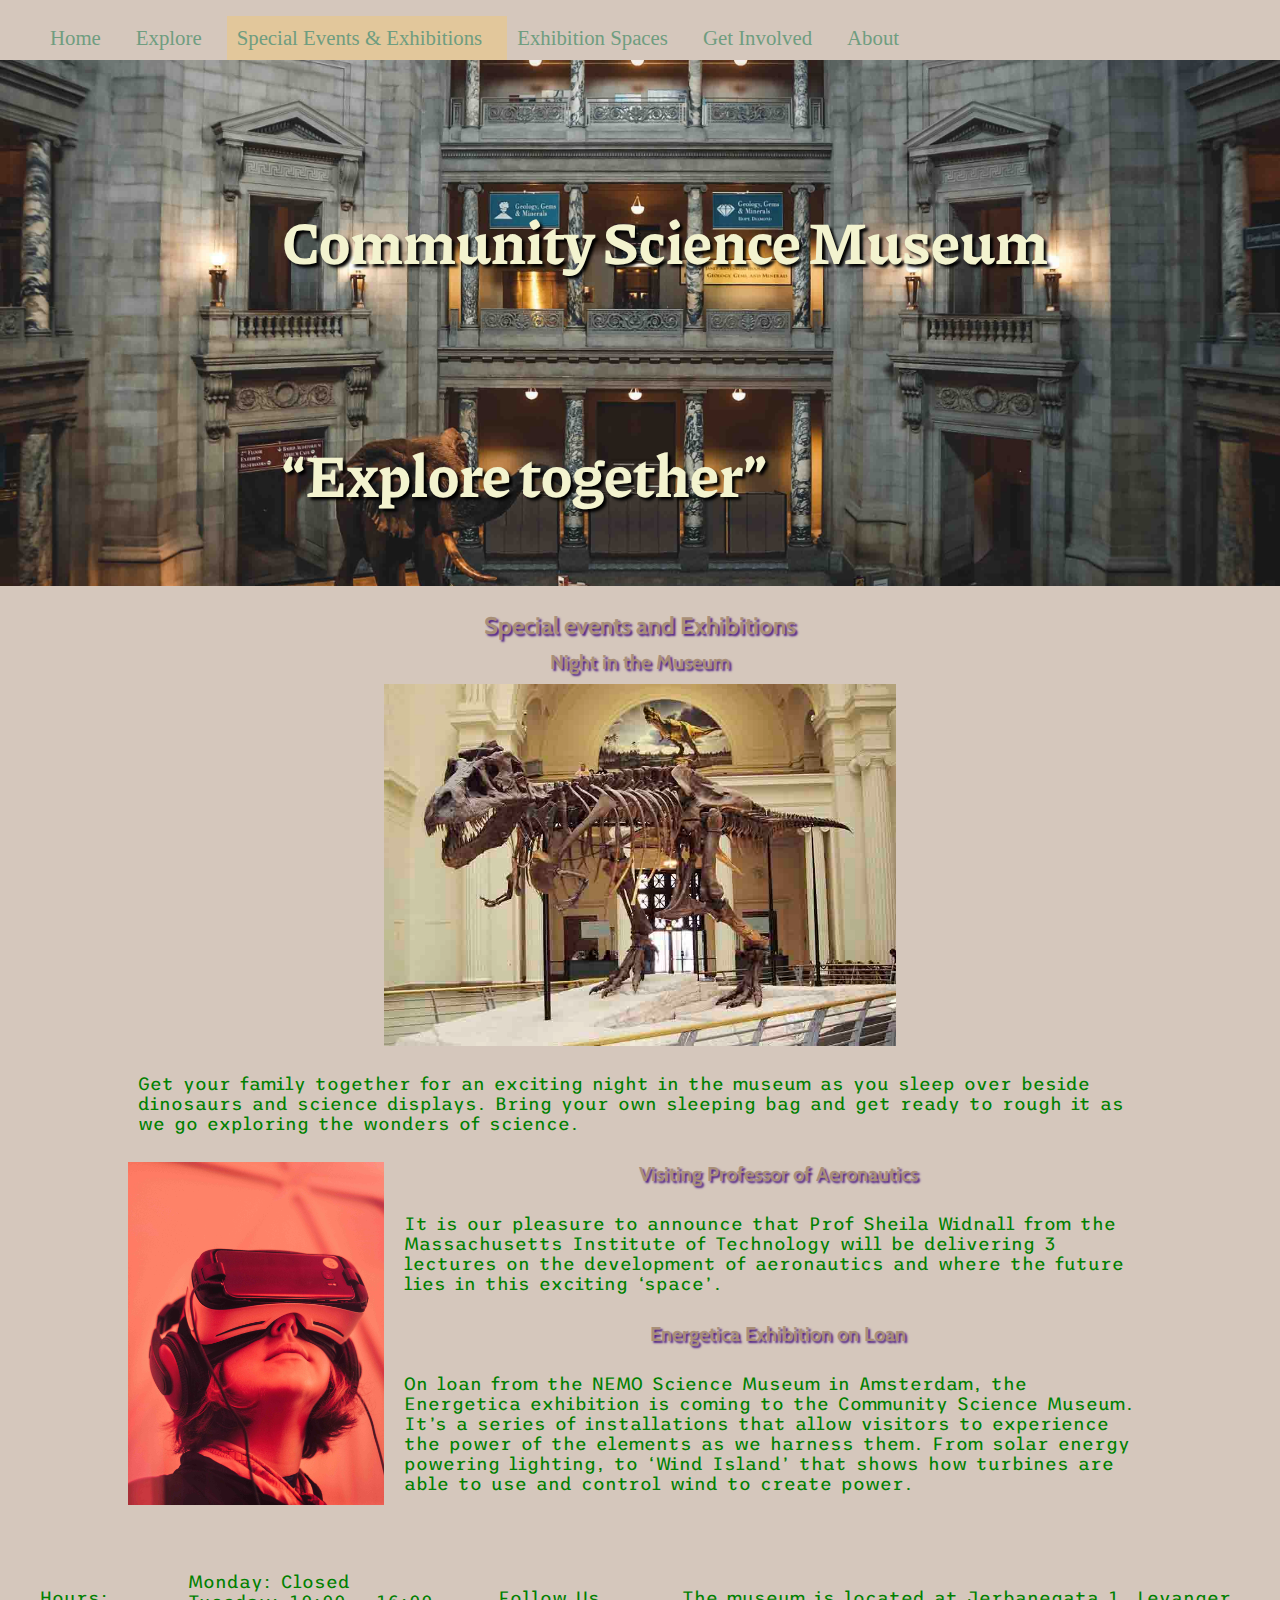
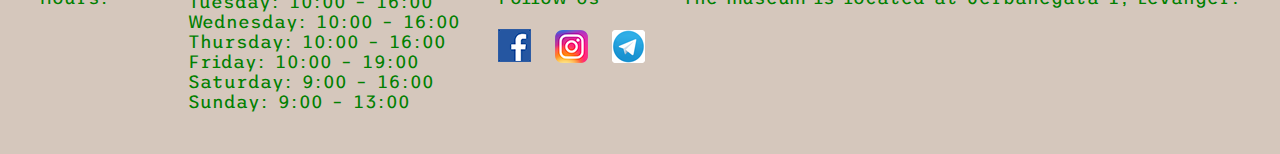
<file: special.html>
<!DOCTYPE html>
<html lang="en">
<head>
    <meta charset="utf-8"/>
    <meta name="viewport" content="width=device-width, initial-scale=1"/>
    <meta name="description"
          content="Community Science Museum. An interactive museum for kids and parents. Special events and exhibitions">
    <title>Community Science Museum</title>
    <link rel="stylesheet" type="text/css" href="style/style.css"/>
    <link rel="preconnect" href="https://fonts.gstatic.com">
    <link rel="preconnect" href="https://fonts.gstatic.com">
    <link href="https://fonts.googleapis.com/css2?family=Cabin:ital@1&family=Piazzolla:ital,wght@1,800&family=Trispace&display=swap"
          rel="stylesheet">
    <!-- Hotjar Tracking Code for https://jolly-bhabha-a0eb47.netlify.app -->
    <script>
        (function (h, o, t, j, a, r) {
            h.hj = h.hj || function () {
                (h.hj.q = h.hj.q || []).push(arguments)
            };
            h._hjSettings = {hjid: 2298239, hjsv: 6};
            a = o.getElementsByTagName('head')[0];
            r = o.createElement('script');
            r.async = 1;
            r.src = t + h._hjSettings.hjid + j + h._hjSettings.hjsv;
            a.appendChild(r);
        })(window, document, 'https://static.hotjar.com/c/hotjar-', '.js?sv=');
    </script>

</head>
<body>
<header>


    <nav id="navbar">
        <button class="hamburger" id="hamburger">
            Menu
        </button>
        <button class="close-burger" id="close-burger">
            X
        </button>
        <ul class="nav-bar" id="nav-bar">
            <li><a href="index.html">Home</a></li>
            <li><a href="explore.html">Explore</a></li>
            <li id="active"><a href="special.html">Special Events & Exhibitions</a></li>
            <li><a href="exhibition.html">Exhibition Spaces</a></li>
            <li><a href="involved.html">Get Involved</a></li>
            <li><a href="about.html">About</a></li>

        </ul>


    </nav>
</header>
<div class="background_special">
    <div class="header_home" id="header">
        <p>Community Science Museum</p>
        <p>“Explore together”</p>
    </div>
</div>
<main>
    <article class="special">
        <h2>Special events and Exhibitions</h2>
        <h3>Night in the Museum</h3>
        <div class="special_img">
            <img src="images/rex.jpg" alt="tyronusaur's skelet"/>
        </div>
        <p>Get your family together for an exciting night in the museum as you sleep over beside dinosaurs and science
            displays. Bring your own sleeping bag and get ready to rough it as we go exploring the wonders of
            science.</p>
        <img class="special2_img" src="images/vr.jpg" alt="kid in vr glasses"/>
        <h4>Visiting Professor of Aeronautics</h4>
        <p>It is our pleasure to announce that Prof Sheila Widnall from the Massachusetts Institute of Technology will
            be delivering 3 lectures on the development of aeronautics and where the future lies in this exciting
            ‘space’.</p>
        <h4>Energetica Exhibition on Loan</h4>
        <p>On loan from the NEMO Science Museum in Amsterdam, the Energetica exhibition is coming to the Community
            Science Museum. It’s a series of installations that allow visitors to experience the power of the elements
            as we harness them. From solar energy powering lighting, to ‘Wind Island’ that shows how turbines are able
            to use and control wind to create power.</p>
    </article>
</main>

<footer>
    <div class="footer">
        <p>Hours:</p>
        <ul>

            <li>Monday: Closed</li>
            <li>Tuesday: 10:00 – 16:00</li>
            <li>Wednesday: 10:00 – 16:00</li>
            <li>Thursday: 10:00 – 16:00</li>
            <li>Friday: 10:00 – 19:00</li>
            <li>Saturday: 9:00 – 16:00
            <li>
            <li>Sunday: 9:00 – 13:00</li>
        </ul>

    <div class="follow">
        <p>Follow Us</p>
        <a class="social" href="#"><img src="images/social1.jpg" alt="icon facebook"/></a>
        <a class="social" href="#"><img src="images/social2.jpg" alt="icon instagramm"/></a>
        <a class="social" href="#"><img src="images/social3.jpg" alt="icon telegramm"/></a>
    </div>
    <div class="adress">
        <p>The museum is located at Jerbanegata 1, Levanger.</p>
    </div>  </div>
</footer>


<script src="script/js.js"></script>
</body>
</html>
</file>
<file: style/style.css>
body {
    background-color: #d5c7bc; /* brown */
    color: #5c5c5c; /* dark gray */
    display: flex;
    flex-direction: column;
    margin: 0;
    padding: 0;
    box-sizing: border-box;
}
a {
    text-decoration: none;
    color: #6f9d80;
}

ul {
    list-style-type: none;
}



h1,
h2,
h3,
h4 {
    color: #a88f77;
    text-shadow: 2px 2px 2px rgb(80, 34, 133);
    margin: 10px 0;
}

h1,
h2 {
    text-align: center;
}

h1,
h2,
h3,
h4 {
    font-family: "Cabin", sans-serif;
    text-align: center;
}

h3, h4 {
    font-size: 20px;
}

p {
    font-family: "Trispace", sans-serif;
    color: green;
    font-size: 18px;
    padding: 10px;
}

/*---------------------NAV--------------------------------*/
ul li {
    float: left;
}

#active {
    background-color: rgba(255, 200, 87, 0.32);
}

a:hover {
    color: #ffc857;
    background-color: #a88f77;
}

ul li a {
    display: flex;

    padding: 10px;
    font-size: 1.3em;
    text-decoration: none;
    margin-right: 15px;
}

#close-burger {
    display: none;
    opacity: 0;
}

#hamburger {
    display: none;
    opacity: 0;

}

/*--------------------------------------Header---------------------------*/
.background_home {
    background-image: url(../images/header.jpg);
    width: 100%;
    background-repeat: no-repeat;
    background-size: cover;
    background-position: right bottom;
    z-index: 5;
}

.background_explore {
    background-image: url(../images/explore.jpg);
    width: 100%;
    background-repeat: no-repeat;
    background-size: cover;
    background-position: left top;
}

.background_involved {
    background-image: url(../images/involved.jpg);
    width: 100%;
    background-repeat: no-repeat;
    background-size: cover;
    background-position: center;
}

.background_exhibition {
    background-image: url(../images/exhibition.jpg);
    width: 100%;
    background-repeat: no-repeat;
    background-size: cover;
    background-position: bottom;
}

.background_special {
    background-image: url(../images/night.jpg);
    width: 100%;
    background-repeat: no-repeat;
    background-size: cover;
    background-position: center;
}

.background_about {
    background-image: url(../images/about.jpg);
    width: 100%;
    background-repeat: no-repeat;
    background-size: cover;
    background-position: center;
}

.header_home p {
    font-family: "Piazzolla", serif;
    padding-top: 6%;
    padding-left: 22%;
    font-size: 60px;
    font-weight: bold;
    color: rgb(243, 243, 207);
    text-shadow: 3px 3px 3px black;
}

/*------------------------------------main---------------------------------*/
.home_links {
    display: flex;
    width: 100%;
    justify-content: space-around;
}

.home_link_block {
    display: flex;
    flex-direction: column;
    align-items: center;
    justify-content: center;
    width: 300px;
}

.home_link img {
    display: block;
    width: 100%;
    height: auto;
}

.home_link a {
    flex-direction: column;
    align-items: center;
    overflow: hidden;
    position: relative;
}
.home_link {
    position: relative;
}
.home_link a:after {
    content: "";
    position: absolute;
    top: 0;
    left: 0;
    width: 100%;
    height: 100%;
    opacity: 0;
    background-color: rgba(255, 200, 87, 0.32);;
    transition: all 0.5s ease;
    cursor: pointer;
}

.home_link a:hover:after {
    opacity: 1;
}

.home_img {
    width: 90%;
    margin: 20px auto;
}

.explore {
    display: flex;
    flex-direction: column;
    align-items: center;

}

.explore img {
    width: 50%;
}

.special_img {
    display: flex;
    justify-content: center;
    margin: 10px auto;
}

.special_img img {
    width: 50%;
}

.special2_img {
    width: 25%;
    float: left;
    margin: 0 2% 0 0;
}

.exhibition {
    padding-top: 20px;
}

.exhibition_item {
    display: flex;
}

.exhibition_imgage {
    width: 400px;
}

.researches_img {
    height: 250px;
    float: right;
}

.exhibition_content {
    width: 50%;
}

article {
    margin: 2% 10% 2% 10%;
}

.hours {
    display: flex;
    flex-direction: column;
    align-items: center;
    text-align: center;
    font-size: 1.3em;
}

.hours ul {
    display: flex;
    flex-direction: column;
    color: green;
}

/*-------------------------------------------footer-------------------------------------*/
.footer {
    padding: 30px;
    display: flex;
    flex-direction: row;
    justify-content: space-between;
}

.footer ul {
    display: flex;
    flex-direction: column;
    font-family: "Trispace", sans-serif;
    color: green;
    font-size: 18px;
    margin: 1% 1%;
}

.follow p {
    margin-bottom: 10px;
}

.follow a {
    padding: 10px;
}

@media only screen and (max-width: 990px) {
    h1 {
        font-size: 30px;
    }

    h2 {
        font-size: 30px;
    }

    .header_home p {
        font-size: 40px;
    }

    .home_links {
        flex-direction: column;
        align-items: center;
    }

    .explore img {
        width: 75%;
    }

    .special_img img {
        width: 100%;
    }

    .special2_img {
        width: 100%;
    }

    .exhibition_item {
        flex-direction: column;
        align-items: center;
    }

    .footer {
        flex-direction: column;
        justify-content: center;
        align-items: center;
    }

    ul {
        display: block;
    }

    #close-burger {
        /*display: block;*/
        opacity: 3;
    }

    #hamburger {
        display: block;
        opacity: 3;

    }

    #hamburger {
        display: block;
        float: left;
    }

    #hamburger {
        display: block;
        float: left;
    }

    header ul {
        width: 100%;
        max-height: 0;
        overflow: hidden;
    }

    .show {
        max-height: 100em;
    }

    ul li {
        width: 100%;
    }

    .hamburger,
    .close-burger {
          margin: 10px 10px;
        height: 40px;
        width: 46px;
        cursor: pointer;

    }

}
</file>
